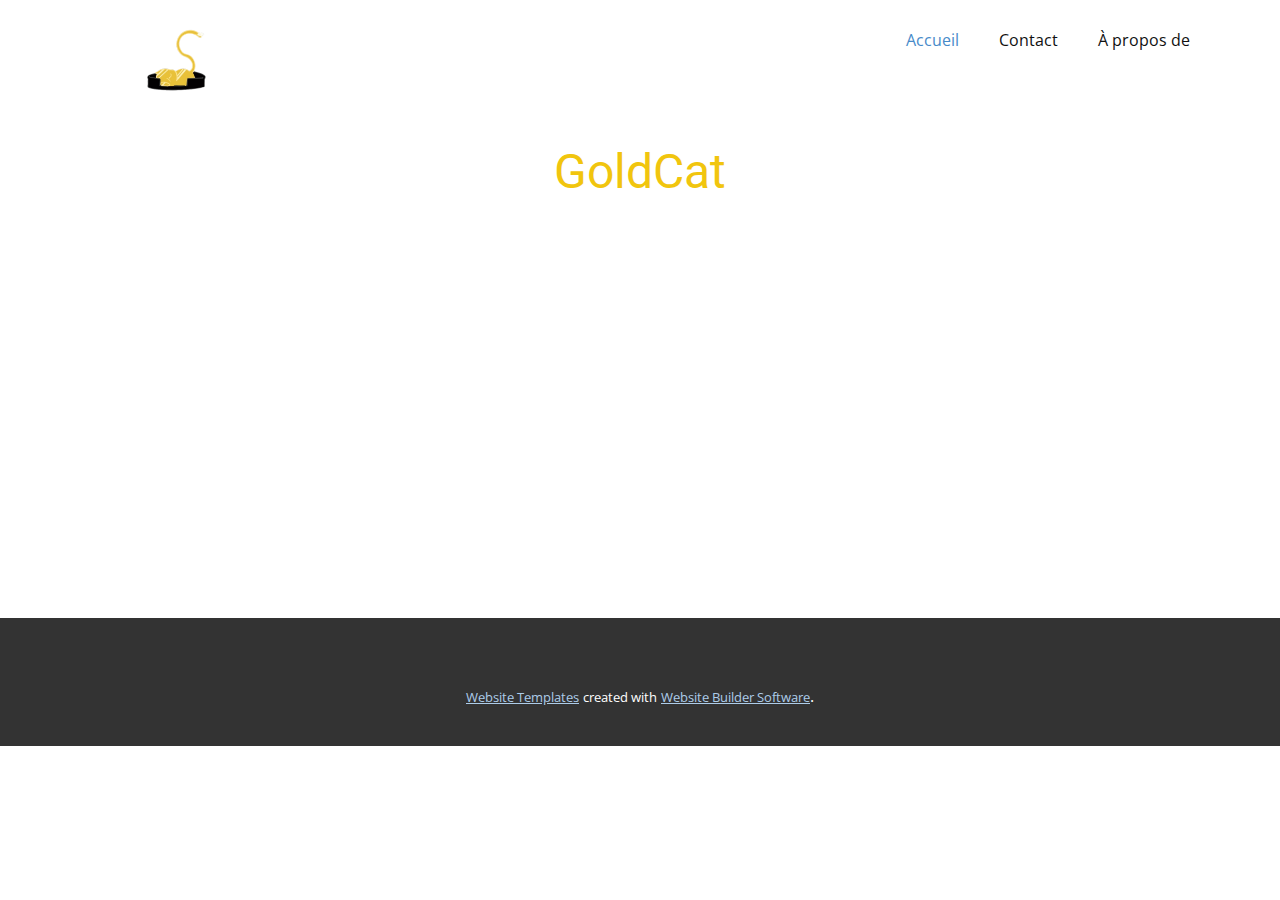
<file: index.html>
<!DOCTYPE html>
<html style="font-size: 16px;" lang="fr"><head>
    <meta name="viewport" content="width=device-width, initial-scale=1.0">
    <meta charset="utf-8">
    <meta name="keywords" content="G​oldCat">
    <meta name="description" content="">
    <title>Accueil</title>
    <link rel="stylesheet" href="nicepage.css" media="screen">
<link rel="stylesheet" href="Accueil.css" media="screen">
    <script class="u-script" type="text/javascript" src="jquery.js" defer=""></script>
    <script class="u-script" type="text/javascript" src="nicepage.js" defer=""></script>
    <meta name="generator" content="Nicepage 4.18.4, nicepage.com">
    <link id="u-theme-google-font" rel="stylesheet" href="https://fonts.googleapis.com/css?family=Roboto:100,100i,300,300i,400,400i,500,500i,700,700i,900,900i|Open+Sans:300,300i,400,400i,500,500i,600,600i,700,700i,800,800i">
    
    
    <script type="application/ld+json">{
		"@context": "http://schema.org",
		"@type": "Organization",
		"name": "Site1"
}</script>
    <meta name="theme-color" content="#478ac9">
    <meta property="og:title" content="Accueil">
    <meta property="og:description" content="">
    <meta property="og:type" content="website">
  <script src="https://www.google.com/recaptcha/api.js?render=6Ldj_AAiAAAAAHNxWG5lHllfea9Ow_-S097kC6EB"></script>
    <script>
        (function (grecaptcha, sitekey, actions) {
            var recaptcha = {
                execute: function (action) {
                    try {
                        grecaptcha.execute(
                            sitekey,
                            {action: action}
                        ).then(function (token) {
                            var forms = document.getElementsByTagName('form');

                            for (var i = 0; i < forms.length; i++) {
                                var fields = forms[i].getElementsByTagName('input');

                                for (var j = 0; j < fields.length; j++) {
                                    var field = fields[j];

                                    if ('recaptchaResponse' === field.getAttribute('name')) {
                                        field.setAttribute('value', token);
                                        break;
                                    }
                                }
                            }
                        });
                    } catch (e) {
                        var formError = document.querySelector('.u-form-send-error');

                        if (formError) {
                            formError.innerText = 'Error for site owner: ' + e.message.replace(/:[\s\S]*/, '');
                            formError.style.display = 'block';
                        }
                    }
                },

                executeContact: function () {
                    recaptcha.execute(actions['contact']);
                }
            };

            grecaptcha.ready(recaptcha.executeContact);
            document.addEventListener('change', recaptcha.executeContact, false);
        })(
            grecaptcha,
            '6Ldj_AAiAAAAAHNxWG5lHllfea9Ow_-S097kC6EB',
            {'contact': 'contact'}
        );
    </script>
</head>
  <body data-home-page="Accueil.html" data-home-page-title="Accueil" class="u-body u-xl-mode" data-lang="fr"><header class="u-clearfix u-header u-header" id="sec-2612"><div class="u-clearfix u-sheet u-sheet-1">
        <nav class="u-menu u-menu-one-level u-offcanvas u-menu-1">
          <div class="menu-collapse" style="font-size: 1rem; letter-spacing: 0px;">
            <a class="u-button-style u-custom-left-right-menu-spacing u-custom-padding-bottom u-custom-top-bottom-menu-spacing u-nav-link u-text-active-palette-1-base u-text-hover-palette-2-base" href="#">
              <svg class="u-svg-link" viewBox="0 0 24 24"><use xmlns:xlink="http://www.w3.org/1999/xlink" xlink:href="#menu-hamburger"></use></svg>
              <svg class="u-svg-content" version="1.1" id="menu-hamburger" viewBox="0 0 16 16" x="0px" y="0px" xmlns:xlink="http://www.w3.org/1999/xlink" xmlns="http://www.w3.org/2000/svg"><g><rect y="1" width="16" height="2"></rect><rect y="7" width="16" height="2"></rect><rect y="13" width="16" height="2"></rect>
</g></svg>
            </a>
          </div>
          <div class="u-custom-menu u-nav-container">
            <ul class="u-nav u-unstyled u-nav-1"><li class="u-nav-item"><a class="u-button-style u-nav-link u-text-active-palette-1-base u-text-hover-palette-2-base" href="Accueil.html" style="padding: 10px 20px;">Accueil</a>
</li><li class="u-nav-item"><a class="u-button-style u-nav-link u-text-active-palette-1-base u-text-hover-palette-2-base" href="Contact.html" style="padding: 10px 20px;">Contact</a>
</li><li class="u-nav-item"><a class="u-button-style u-nav-link u-text-active-palette-1-base u-text-hover-palette-2-base" href="À-propos-de.html" style="padding: 10px 20px;">À propos de</a>
</li></ul>
          </div>
          <div class="u-custom-menu u-nav-container-collapse">
            <div class="u-black u-container-style u-inner-container-layout u-opacity u-opacity-95 u-sidenav">
              <div class="u-inner-container-layout u-sidenav-overflow">
                <div class="u-menu-close"></div>
                <ul class="u-align-center u-nav u-popupmenu-items u-unstyled u-nav-2"><li class="u-nav-item"><a class="u-button-style u-nav-link" href="Accueil.html">Accueil</a>
</li><li class="u-nav-item"><a class="u-button-style u-nav-link" href="Contact.html">Contact</a>
</li><li class="u-nav-item"><a class="u-button-style u-nav-link" href="À-propos-de.html">À propos de</a>
</li></ul>
              </div>
            </div>
            <div class="u-black u-menu-overlay u-opacity u-opacity-70"></div>
          </div>
        </nav>
        <img class="u-image u-image-contain u-image-default u-preserve-proportions u-image-1" src="images/GoldCat.png" alt="" data-image-width="320" data-image-height="320" data-href="Accueil.html">
      </div></header>
    <section class="u-clearfix u-section-1" id="sec-713a">
      <div class="u-clearfix u-sheet u-sheet-1">
        <h1 class="u-text u-text-default u-text-palette-3-base u-text-1">G​oldCat</h1>
      </div>
    </section>
    
    
    <footer class="u-align-center u-clearfix u-footer u-grey-80 u-footer" id="sec-6626"><div class="u-align-left u-clearfix u-sheet u-sheet-1"></div></footer>
    <section class="u-backlink u-clearfix u-grey-80">
      <a class="u-link" href="https://nicepage.com/website-templates" target="_blank">
        <span>Website Templates</span>
      </a>
      <p class="u-text">
        <span>created with</span>
      </p>
      <a class="u-link" href="" target="_blank">
        <span>Website Builder Software</span>
      </a>. 
    </section>
  
</body></html>
</file>
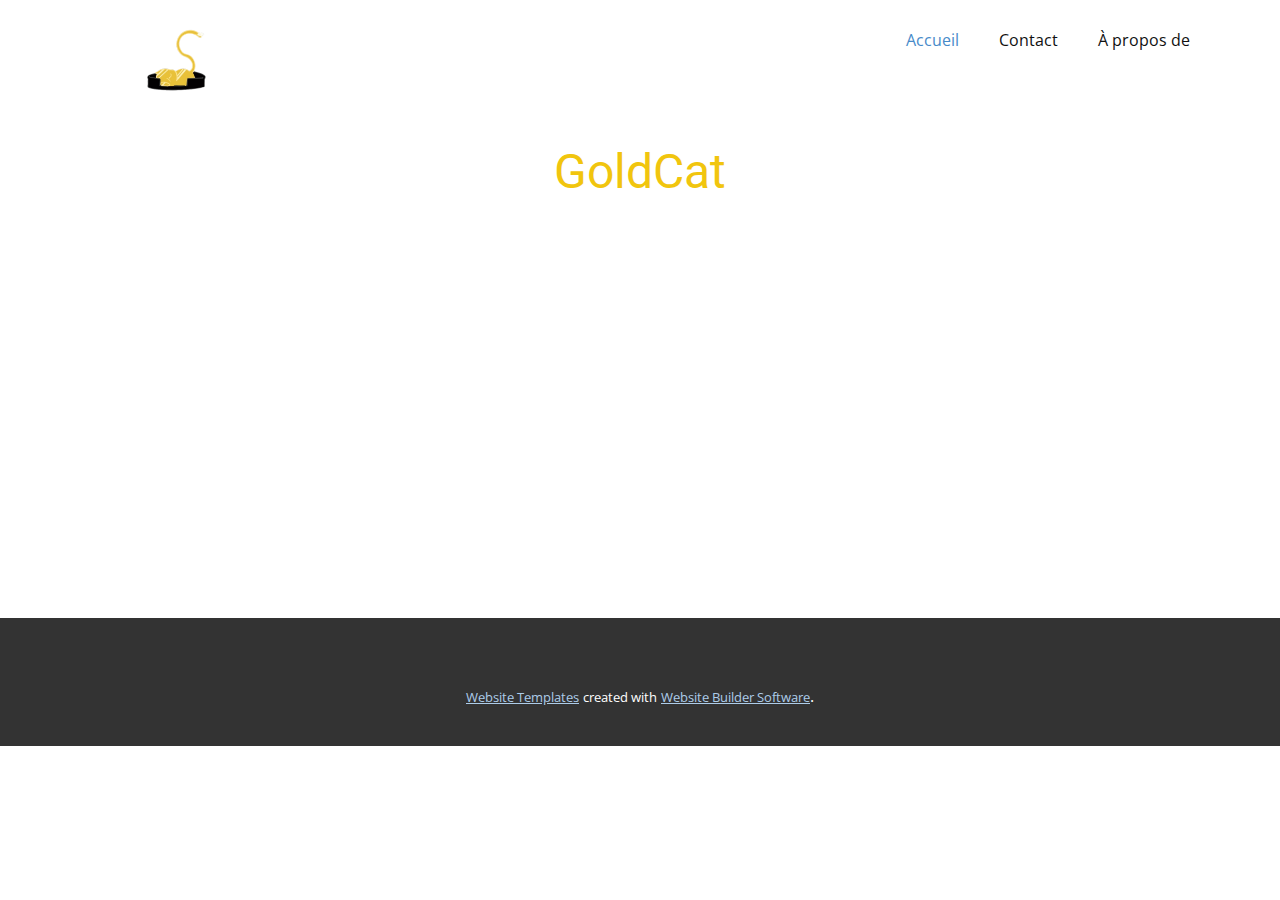
<file: Accueil.html>
<!DOCTYPE html>
<html style="font-size: 16px;" lang="fr"><head>
    <meta name="viewport" content="width=device-width, initial-scale=1.0">
    <meta charset="utf-8">
    <meta name="keywords" content="G​oldCat">
    <meta name="description" content="">
    <title>Accueil</title>
    <link rel="stylesheet" href="nicepage.css" media="screen">
<link rel="stylesheet" href="Accueil.css" media="screen">
    <script class="u-script" type="text/javascript" src="jquery.js" defer=""></script>
    <script class="u-script" type="text/javascript" src="nicepage.js" defer=""></script>
    <meta name="generator" content="Nicepage 4.18.4, nicepage.com">
    <link id="u-theme-google-font" rel="stylesheet" href="https://fonts.googleapis.com/css?family=Roboto:100,100i,300,300i,400,400i,500,500i,700,700i,900,900i|Open+Sans:300,300i,400,400i,500,500i,600,600i,700,700i,800,800i">
    
    
    <script type="application/ld+json">{
		"@context": "http://schema.org",
		"@type": "Organization",
		"name": "Site1"
}</script>
    <meta name="theme-color" content="#478ac9">
    <meta property="og:title" content="Accueil">
    <meta property="og:description" content="">
    <meta property="og:type" content="website">
  <script src="https://www.google.com/recaptcha/api.js?render=6Ldj_AAiAAAAAHNxWG5lHllfea9Ow_-S097kC6EB"></script>
    <script>
        (function (grecaptcha, sitekey, actions) {
            var recaptcha = {
                execute: function (action) {
                    try {
                        grecaptcha.execute(
                            sitekey,
                            {action: action}
                        ).then(function (token) {
                            var forms = document.getElementsByTagName('form');

                            for (var i = 0; i < forms.length; i++) {
                                var fields = forms[i].getElementsByTagName('input');

                                for (var j = 0; j < fields.length; j++) {
                                    var field = fields[j];

                                    if ('recaptchaResponse' === field.getAttribute('name')) {
                                        field.setAttribute('value', token);
                                        break;
                                    }
                                }
                            }
                        });
                    } catch (e) {
                        var formError = document.querySelector('.u-form-send-error');

                        if (formError) {
                            formError.innerText = 'Error for site owner: ' + e.message.replace(/:[\s\S]*/, '');
                            formError.style.display = 'block';
                        }
                    }
                },

                executeContact: function () {
                    recaptcha.execute(actions['contact']);
                }
            };

            grecaptcha.ready(recaptcha.executeContact);
            document.addEventListener('change', recaptcha.executeContact, false);
        })(
            grecaptcha,
            '6Ldj_AAiAAAAAHNxWG5lHllfea9Ow_-S097kC6EB',
            {'contact': 'contact'}
        );
    </script>
</head>
  <body class="u-body u-xl-mode" data-lang="fr"><header class="u-clearfix u-header u-header" id="sec-2612"><div class="u-clearfix u-sheet u-sheet-1">
        <nav class="u-menu u-menu-one-level u-offcanvas u-menu-1">
          <div class="menu-collapse" style="font-size: 1rem; letter-spacing: 0px;">
            <a class="u-button-style u-custom-left-right-menu-spacing u-custom-padding-bottom u-custom-top-bottom-menu-spacing u-nav-link u-text-active-palette-1-base u-text-hover-palette-2-base" href="#">
              <svg class="u-svg-link" viewBox="0 0 24 24"><use xmlns:xlink="http://www.w3.org/1999/xlink" xlink:href="#menu-hamburger"></use></svg>
              <svg class="u-svg-content" version="1.1" id="menu-hamburger" viewBox="0 0 16 16" x="0px" y="0px" xmlns:xlink="http://www.w3.org/1999/xlink" xmlns="http://www.w3.org/2000/svg"><g><rect y="1" width="16" height="2"></rect><rect y="7" width="16" height="2"></rect><rect y="13" width="16" height="2"></rect>
</g></svg>
            </a>
          </div>
          <div class="u-custom-menu u-nav-container">
            <ul class="u-nav u-unstyled u-nav-1"><li class="u-nav-item"><a class="u-button-style u-nav-link u-text-active-palette-1-base u-text-hover-palette-2-base" href="Accueil.html" style="padding: 10px 20px;">Accueil</a>
</li><li class="u-nav-item"><a class="u-button-style u-nav-link u-text-active-palette-1-base u-text-hover-palette-2-base" href="Contact.html" style="padding: 10px 20px;">Contact</a>
</li><li class="u-nav-item"><a class="u-button-style u-nav-link u-text-active-palette-1-base u-text-hover-palette-2-base" href="À-propos-de.html" style="padding: 10px 20px;">À propos de</a>
</li></ul>
          </div>
          <div class="u-custom-menu u-nav-container-collapse">
            <div class="u-black u-container-style u-inner-container-layout u-opacity u-opacity-95 u-sidenav">
              <div class="u-inner-container-layout u-sidenav-overflow">
                <div class="u-menu-close"></div>
                <ul class="u-align-center u-nav u-popupmenu-items u-unstyled u-nav-2"><li class="u-nav-item"><a class="u-button-style u-nav-link" href="Accueil.html">Accueil</a>
</li><li class="u-nav-item"><a class="u-button-style u-nav-link" href="Contact.html">Contact</a>
</li><li class="u-nav-item"><a class="u-button-style u-nav-link" href="À-propos-de.html">À propos de</a>
</li></ul>
              </div>
            </div>
            <div class="u-black u-menu-overlay u-opacity u-opacity-70"></div>
          </div>
        </nav>
        <img class="u-image u-image-contain u-image-default u-preserve-proportions u-image-1" src="images/GoldCat.png" alt="" data-image-width="320" data-image-height="320" data-href="Accueil.html">
      </div></header>
    <section class="u-clearfix u-section-1" id="sec-713a">
      <div class="u-clearfix u-sheet u-sheet-1">
        <h1 class="u-text u-text-default u-text-palette-3-base u-text-1">G​oldCat</h1>
      </div>
    </section>
    
    
    <footer class="u-align-center u-clearfix u-footer u-grey-80 u-footer" id="sec-6626"><div class="u-align-left u-clearfix u-sheet u-sheet-1"></div></footer>
    <section class="u-backlink u-clearfix u-grey-80">
      <a class="u-link" href="https://nicepage.com/website-templates" target="_blank">
        <span>Website Templates</span>
      </a>
      <p class="u-text">
        <span>created with</span>
      </p>
      <a class="u-link" href="" target="_blank">
        <span>Website Builder Software</span>
      </a>. 
    </section>
  
</body></html>
</file>
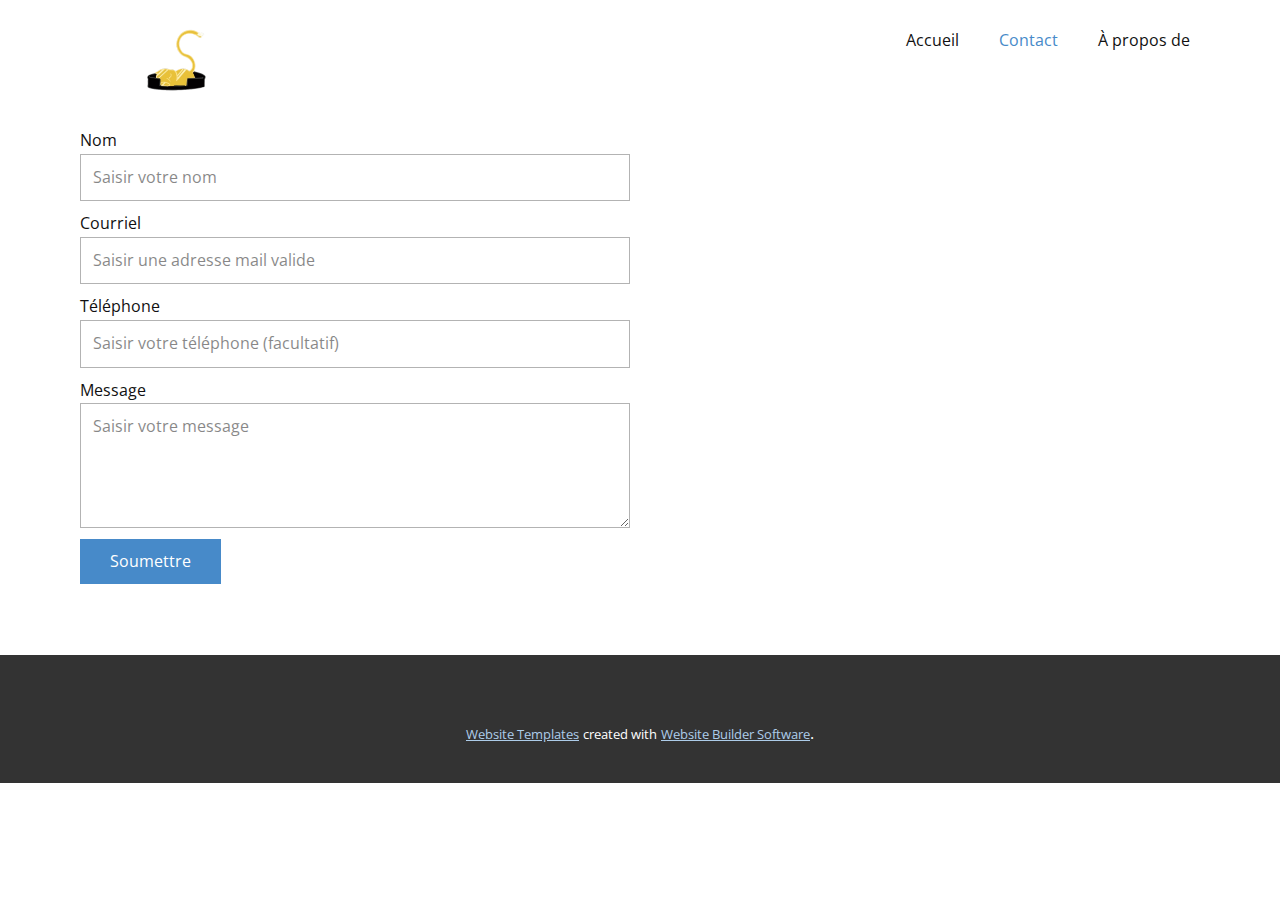
<file: Contact.html>
<!DOCTYPE html>
<html style="font-size: 16px;" lang="fr"><head>
    <meta name="viewport" content="width=device-width, initial-scale=1.0">
    <meta charset="utf-8">
    <meta name="keywords" content="">
    <meta name="description" content="">
    <title>Contact</title>
    <link rel="stylesheet" href="nicepage.css" media="screen">
<link rel="stylesheet" href="Contact.css" media="screen">
    <script class="u-script" type="text/javascript" src="jquery.js" defer=""></script>
    <script class="u-script" type="text/javascript" src="nicepage.js" defer=""></script>
    <meta name="generator" content="Nicepage 4.18.4, nicepage.com">
    <link id="u-theme-google-font" rel="stylesheet" href="https://fonts.googleapis.com/css?family=Roboto:100,100i,300,300i,400,400i,500,500i,700,700i,900,900i|Open+Sans:300,300i,400,400i,500,500i,600,600i,700,700i,800,800i">
    
    
    <script type="application/ld+json">{
		"@context": "http://schema.org",
		"@type": "Organization",
		"name": "Site1"
}</script>
    <meta name="theme-color" content="#478ac9">
    <meta property="og:title" content="Contact">
    <meta property="og:description" content="">
    <meta property="og:type" content="website">
  <script src="https://www.google.com/recaptcha/api.js?render=6Ldj_AAiAAAAAHNxWG5lHllfea9Ow_-S097kC6EB"></script>
    <script>
        (function (grecaptcha, sitekey, actions) {
            var recaptcha = {
                execute: function (action) {
                    try {
                        grecaptcha.execute(
                            sitekey,
                            {action: action}
                        ).then(function (token) {
                            var forms = document.getElementsByTagName('form');

                            for (var i = 0; i < forms.length; i++) {
                                var fields = forms[i].getElementsByTagName('input');

                                for (var j = 0; j < fields.length; j++) {
                                    var field = fields[j];

                                    if ('recaptchaResponse' === field.getAttribute('name')) {
                                        field.setAttribute('value', token);
                                        break;
                                    }
                                }
                            }
                        });
                    } catch (e) {
                        var formError = document.querySelector('.u-form-send-error');

                        if (formError) {
                            formError.innerText = 'Error for site owner: ' + e.message.replace(/:[\s\S]*/, '');
                            formError.style.display = 'block';
                        }
                    }
                },

                executeContact: function () {
                    recaptcha.execute(actions['contact']);
                }
            };

            grecaptcha.ready(recaptcha.executeContact);
            document.addEventListener('change', recaptcha.executeContact, false);
        })(
            grecaptcha,
            '6Ldj_AAiAAAAAHNxWG5lHllfea9Ow_-S097kC6EB',
            {'contact': 'contact'}
        );
    </script>
</head>
  <body class="u-body u-xl-mode" data-lang="fr"><header class="u-clearfix u-header u-header" id="sec-2612"><div class="u-clearfix u-sheet u-sheet-1">
        <nav class="u-menu u-menu-one-level u-offcanvas u-menu-1">
          <div class="menu-collapse" style="font-size: 1rem; letter-spacing: 0px;">
            <a class="u-button-style u-custom-left-right-menu-spacing u-custom-padding-bottom u-custom-top-bottom-menu-spacing u-nav-link u-text-active-palette-1-base u-text-hover-palette-2-base" href="#">
              <svg class="u-svg-link" viewBox="0 0 24 24"><use xmlns:xlink="http://www.w3.org/1999/xlink" xlink:href="#menu-hamburger"></use></svg>
              <svg class="u-svg-content" version="1.1" id="menu-hamburger" viewBox="0 0 16 16" x="0px" y="0px" xmlns:xlink="http://www.w3.org/1999/xlink" xmlns="http://www.w3.org/2000/svg"><g><rect y="1" width="16" height="2"></rect><rect y="7" width="16" height="2"></rect><rect y="13" width="16" height="2"></rect>
</g></svg>
            </a>
          </div>
          <div class="u-custom-menu u-nav-container">
            <ul class="u-nav u-unstyled u-nav-1"><li class="u-nav-item"><a class="u-button-style u-nav-link u-text-active-palette-1-base u-text-hover-palette-2-base" href="Accueil.html" style="padding: 10px 20px;">Accueil</a>
</li><li class="u-nav-item"><a class="u-button-style u-nav-link u-text-active-palette-1-base u-text-hover-palette-2-base" href="Contact.html" style="padding: 10px 20px;">Contact</a>
</li><li class="u-nav-item"><a class="u-button-style u-nav-link u-text-active-palette-1-base u-text-hover-palette-2-base" href="À-propos-de.html" style="padding: 10px 20px;">À propos de</a>
</li></ul>
          </div>
          <div class="u-custom-menu u-nav-container-collapse">
            <div class="u-black u-container-style u-inner-container-layout u-opacity u-opacity-95 u-sidenav">
              <div class="u-inner-container-layout u-sidenav-overflow">
                <div class="u-menu-close"></div>
                <ul class="u-align-center u-nav u-popupmenu-items u-unstyled u-nav-2"><li class="u-nav-item"><a class="u-button-style u-nav-link" href="Accueil.html">Accueil</a>
</li><li class="u-nav-item"><a class="u-button-style u-nav-link" href="Contact.html">Contact</a>
</li><li class="u-nav-item"><a class="u-button-style u-nav-link" href="À-propos-de.html">À propos de</a>
</li></ul>
              </div>
            </div>
            <div class="u-black u-menu-overlay u-opacity u-opacity-70"></div>
          </div>
        </nav>
        <img class="u-image u-image-contain u-image-default u-preserve-proportions u-image-1" src="images/GoldCat.png" alt="" data-image-width="320" data-image-height="320" data-href="Accueil.html">
      </div></header>
    <section class="u-clearfix u-section-1" id="sec-02ae">
      <div class="u-clearfix u-sheet u-sheet-1">
        <div class="u-form u-form-1">
          <form action="https://forms.nicepagesrv.com/Form/Process" class="u-clearfix u-form-spacing-10 u-form-vertical u-inner-form" source="email" name="form" style="padding: 10px;">
            <div class="u-form-group u-form-name">
              <label for="name-8f45" class="u-label">Nom</label>
              <input type="text" placeholder="Saisir votre nom" id="name-8f45" name="name" class="u-border-1 u-border-grey-30 u-input u-input-rectangle u-white" required="">
            </div>
            <div class="u-form-email u-form-group">
              <label for="email-8f45" class="u-label">Courriel</label>
              <input type="email" placeholder="Saisir une adresse mail valide" id="email-8f45" name="email" class="u-border-1 u-border-grey-30 u-input u-input-rectangle u-white" required="">
            </div>
            <div class="u-form-group u-form-phone u-form-group-3">
              <label for="phone-37a1" class="u-label">Téléphone</label>
              <input type="tel" pattern="\+?\d{0,3}[\s\(\-]?([0-9]{2,3})[\s\)\-]?([\s\-]?)([0-9]{3})[\s\-]?([0-9]{2})[\s\-]?([0-9]{2})" placeholder="Saisir votre téléphone (facultatif)" id="phone-37a1" name="phone" class="u-border-1 u-border-grey-30 u-input u-input-rectangle u-white">
            </div>
            <div class="u-form-group u-form-message">
              <label for="message-8f45" class="u-label">Message</label>
              <textarea placeholder="Saisir votre message" rows="4" cols="50" id="message-8f45" name="message" class="u-border-1 u-border-grey-30 u-input u-input-rectangle u-white" required=""></textarea>
            </div>
            <div class="u-align-left u-form-group u-form-submit">
              <a href="#" class="u-btn u-btn-submit u-button-style">Soumettre</a>
              <input type="submit" value="submit" class="u-form-control-hidden">
            </div>
            <div class="u-form-send-message u-form-send-success"> Merci ! Votre message a été envoyé. </div>
            <div class="u-form-send-error u-form-send-message"> Impossible d'envoyer votre message. Merci de corriger les erreurs et réessayer. </div>
            <input type="hidden" value="" name="recaptchaResponse">
            <input type="hidden" name="formServices" value="a71bbf250343dc4e00c5f1eed1b674ca">
          </form>
        </div>
      </div>
    </section>
    
    
    <footer class="u-align-center u-clearfix u-footer u-grey-80 u-footer" id="sec-6626"><div class="u-align-left u-clearfix u-sheet u-sheet-1"></div></footer>
    <section class="u-backlink u-clearfix u-grey-80">
      <a class="u-link" href="https://nicepage.com/website-templates" target="_blank">
        <span>Website Templates</span>
      </a>
      <p class="u-text">
        <span>created with</span>
      </p>
      <a class="u-link" href="" target="_blank">
        <span>Website Builder Software</span>
      </a>. 
    </section>
  
</body></html>
</file>
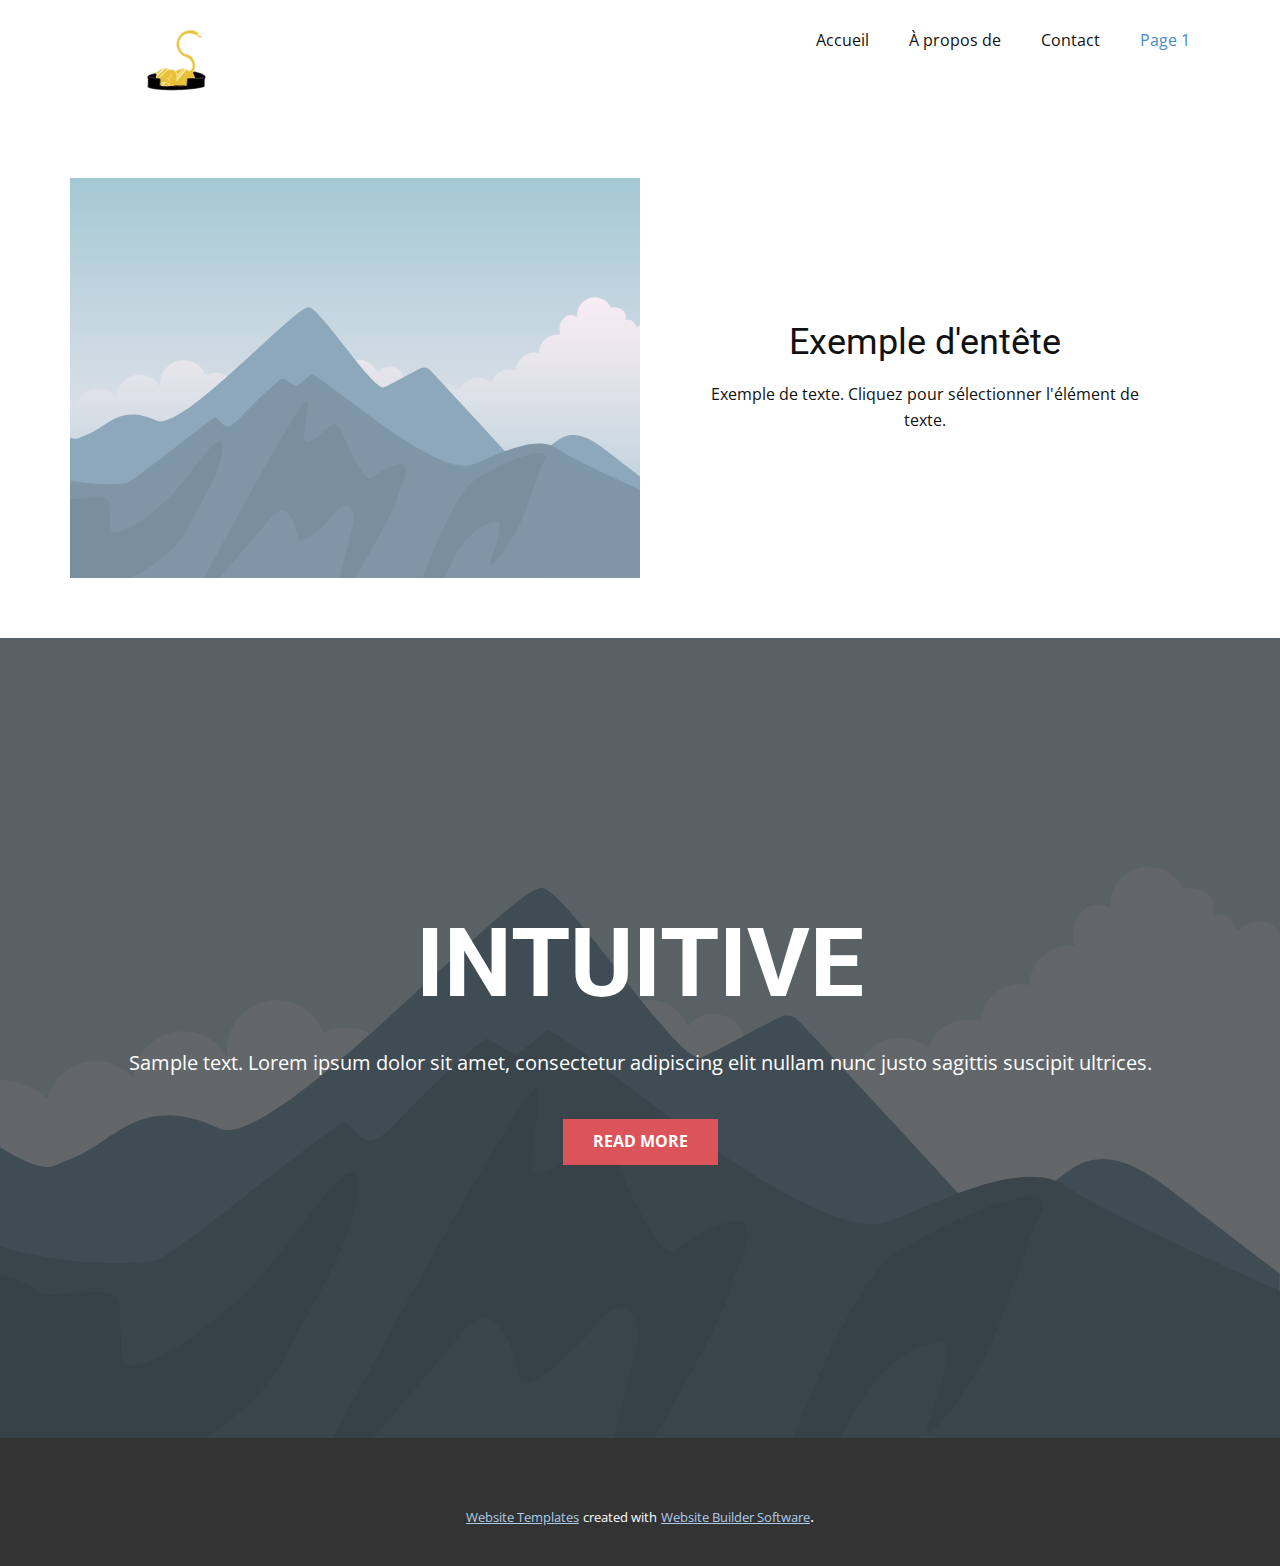
<file: Page-1.html>
<!DOCTYPE html>
<html style="font-size: 16px;" lang="fr"><head>
    <meta name="viewport" content="width=device-width, initial-scale=1.0">
    <meta charset="utf-8">
    <meta name="keywords" content="INTUITIVE">
    <meta name="description" content="">
    <title>Page 1</title>
    <link rel="stylesheet" href="nicepage.css" media="screen">
<link rel="stylesheet" href="Page-1.css" media="screen">
    <script class="u-script" type="text/javascript" src="jquery.js" defer=""></script>
    <script class="u-script" type="text/javascript" src="nicepage.js" defer=""></script>
    <meta name="generator" content="Nicepage 4.18.4, nicepage.com">
    <link id="u-theme-google-font" rel="stylesheet" href="https://fonts.googleapis.com/css?family=Roboto:100,100i,300,300i,400,400i,500,500i,700,700i,900,900i|Open+Sans:300,300i,400,400i,500,500i,600,600i,700,700i,800,800i">
    
    
    
    <script type="application/ld+json">{
		"@context": "http://schema.org",
		"@type": "Organization",
		"name": ""
}</script>
    <meta name="theme-color" content="#478ac9">
    <meta property="og:title" content="Page 1">
    <meta property="og:type" content="website">
  </head>
  <body class="u-body u-xl-mode" data-lang="fr"><header class="u-clearfix u-header u-header" id="sec-2612"><div class="u-clearfix u-sheet u-sheet-1">
        <nav class="u-menu u-menu-dropdown u-offcanvas u-menu-1">
          <div class="menu-collapse" style="font-size: 1rem; letter-spacing: 0px;">
            <a class="u-button-style u-custom-left-right-menu-spacing u-custom-padding-bottom u-custom-top-bottom-menu-spacing u-nav-link u-text-active-palette-1-base u-text-hover-palette-2-base" href="#">
              <svg class="u-svg-link" viewBox="0 0 24 24"><use xmlns:xlink="http://www.w3.org/1999/xlink" xlink:href="#menu-hamburger"></use></svg>
              <svg class="u-svg-content" version="1.1" id="menu-hamburger" viewBox="0 0 16 16" x="0px" y="0px" xmlns:xlink="http://www.w3.org/1999/xlink" xmlns="http://www.w3.org/2000/svg"><g><rect y="1" width="16" height="2"></rect><rect y="7" width="16" height="2"></rect><rect y="13" width="16" height="2"></rect>
</g></svg>
            </a>
          </div>
          <div class="u-nav-container">
            <ul class="u-nav u-unstyled u-nav-1"><li class="u-nav-item"><a class="u-button-style u-nav-link u-text-active-palette-1-base u-text-hover-palette-2-base" href="Accueil.html" style="padding: 10px 20px;">Accueil</a>
</li><li class="u-nav-item"><a class="u-button-style u-nav-link u-text-active-palette-1-base u-text-hover-palette-2-base" href="À-propos-de.html" style="padding: 10px 20px;">À propos de</a>
</li><li class="u-nav-item"><a class="u-button-style u-nav-link u-text-active-palette-1-base u-text-hover-palette-2-base" href="Contact.html" style="padding: 10px 20px;">Contact</a>
</li><li class="u-nav-item"><a class="u-button-style u-nav-link u-text-active-palette-1-base u-text-hover-palette-2-base" href="Page-1.html" style="padding: 10px 20px;">Page 1</a>
</li></ul>
          </div>
          <div class="u-nav-container-collapse">
            <div class="u-black u-container-style u-inner-container-layout u-opacity u-opacity-95 u-sidenav">
              <div class="u-inner-container-layout u-sidenav-overflow">
                <div class="u-menu-close"></div>
                <ul class="u-align-center u-nav u-popupmenu-items u-unstyled u-nav-2"><li class="u-nav-item"><a class="u-button-style u-nav-link" href="Accueil.html">Accueil</a>
</li><li class="u-nav-item"><a class="u-button-style u-nav-link" href="À-propos-de.html">À propos de</a>
</li><li class="u-nav-item"><a class="u-button-style u-nav-link" href="Contact.html">Contact</a>
</li><li class="u-nav-item"><a class="u-button-style u-nav-link" href="Page-1.html">Page 1</a>
</li></ul>
              </div>
            </div>
            <div class="u-black u-menu-overlay u-opacity u-opacity-70"></div>
          </div>
        </nav>
        <img class="u-image u-image-contain u-image-default u-preserve-proportions u-image-1" src="images/GoldCat.png" alt="" data-image-width="320" data-image-height="320" data-href="Accueil.html">
      </div></header>
    <section class="u-clearfix u-section-1" id="sec-ac34">
      <div class="u-clearfix u-sheet u-sheet-1">
        <div class="u-clearfix u-expanded-width u-layout-wrap u-layout-wrap-1">
          <div class="u-layout">
            <div class="u-layout-row">
              <div class="u-container-style u-image u-layout-cell u-size-30 u-image-1" data-image-width="400" data-image-height="265">
                <div class="u-container-layout u-container-layout-1"></div>
              </div>
              <div class="u-align-center u-container-style u-layout-cell u-size-30 u-layout-cell-2">
                <div class="u-container-layout u-valign-middle u-container-layout-2">
                  <h2 class="u-text u-text-default u-text-1">Exemple d'entête</h2>
                  <p class="u-text u-text-default u-text-2">Exemple de texte. Cliquez pour sélectionner l'élément de texte.</p>
                </div>
              </div>
            </div>
          </div>
        </div>
      </div>
    </section>
    <section class="u-align-center u-clearfix u-image u-shading u-section-2" src="" data-image-width="256" data-image-height="256" id="sec-b7ee">
      <div class="u-clearfix u-sheet u-valign-middle u-sheet-1">
        <h1 class="u-text u-text-default u-title u-text-1">INTUITIVE</h1>
        <p class="u-large-text u-text u-text-default u-text-variant u-text-2">Sample text. Lorem ipsum dolor sit amet, consectetur adipiscing elit nullam nunc justo sagittis suscipit ultrices.</p>
        <a href="#" class="u-btn u-button-style u-palette-2-base u-btn-1">Read More</a>
      </div>
    </section>
    
    
    <footer class="u-align-center u-clearfix u-footer u-grey-80 u-footer" id="sec-6626"><div class="u-align-left u-clearfix u-sheet u-sheet-1"></div></footer>
    <section class="u-backlink u-clearfix u-grey-80">
      <a class="u-link" href="https://nicepage.com/website-templates" target="_blank">
        <span>Website Templates</span>
      </a>
      <p class="u-text">
        <span>created with</span>
      </p>
      <a class="u-link" href="" target="_blank">
        <span>Website Builder Software</span>
      </a>. 
    </section>
  
</body></html>
</file>
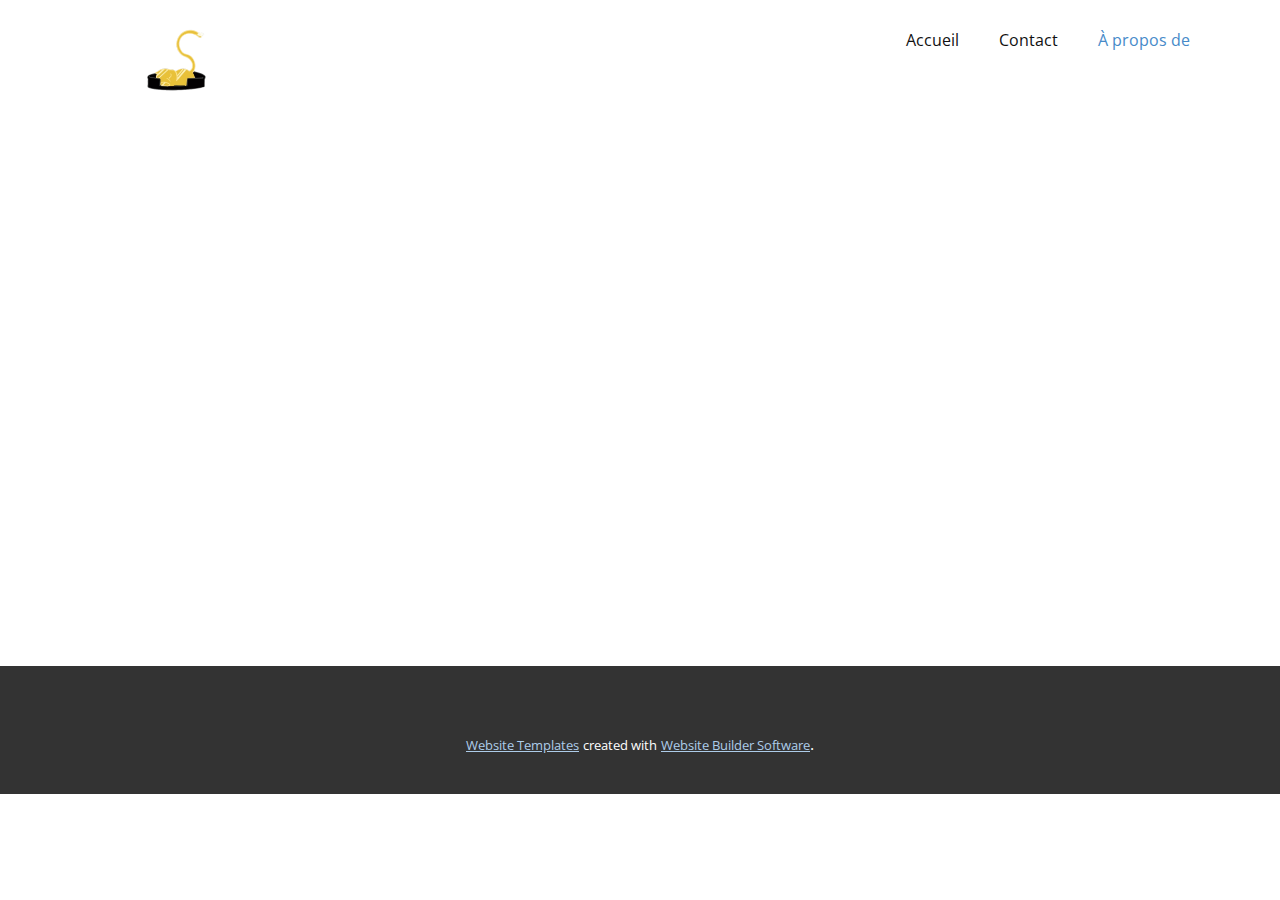
<file: À-propos-de.html>
<!DOCTYPE html>
<html style="font-size: 16px;" lang="fr"><head>
    <meta name="viewport" content="width=device-width, initial-scale=1.0">
    <meta charset="utf-8">
    <meta name="keywords" content="">
    <meta name="description" content="">
    <title>À propos de</title>
    <link rel="stylesheet" href="nicepage.css" media="screen">
<link rel="stylesheet" href="À-propos-de.css" media="screen">
    <script class="u-script" type="text/javascript" src="jquery.js" defer=""></script>
    <script class="u-script" type="text/javascript" src="nicepage.js" defer=""></script>
    <meta name="generator" content="Nicepage 4.18.4, nicepage.com">
    <link id="u-theme-google-font" rel="stylesheet" href="https://fonts.googleapis.com/css?family=Roboto:100,100i,300,300i,400,400i,500,500i,700,700i,900,900i|Open+Sans:300,300i,400,400i,500,500i,600,600i,700,700i,800,800i">
    
    
    <script type="application/ld+json">{
		"@context": "http://schema.org",
		"@type": "Organization",
		"name": "Site1"
}</script>
    <meta name="theme-color" content="#478ac9">
    <meta property="og:title" content="À propos de">
    <meta property="og:description" content="">
    <meta property="og:type" content="website">
  <script src="https://www.google.com/recaptcha/api.js?render=6Ldj_AAiAAAAAHNxWG5lHllfea9Ow_-S097kC6EB"></script>
    <script>
        (function (grecaptcha, sitekey, actions) {
            var recaptcha = {
                execute: function (action) {
                    try {
                        grecaptcha.execute(
                            sitekey,
                            {action: action}
                        ).then(function (token) {
                            var forms = document.getElementsByTagName('form');

                            for (var i = 0; i < forms.length; i++) {
                                var fields = forms[i].getElementsByTagName('input');

                                for (var j = 0; j < fields.length; j++) {
                                    var field = fields[j];

                                    if ('recaptchaResponse' === field.getAttribute('name')) {
                                        field.setAttribute('value', token);
                                        break;
                                    }
                                }
                            }
                        });
                    } catch (e) {
                        var formError = document.querySelector('.u-form-send-error');

                        if (formError) {
                            formError.innerText = 'Error for site owner: ' + e.message.replace(/:[\s\S]*/, '');
                            formError.style.display = 'block';
                        }
                    }
                },

                executeContact: function () {
                    recaptcha.execute(actions['contact']);
                }
            };

            grecaptcha.ready(recaptcha.executeContact);
            document.addEventListener('change', recaptcha.executeContact, false);
        })(
            grecaptcha,
            '6Ldj_AAiAAAAAHNxWG5lHllfea9Ow_-S097kC6EB',
            {'contact': 'contact'}
        );
    </script>
</head>
  <body class="u-body u-xl-mode" data-lang="fr"><header class="u-clearfix u-header u-header" id="sec-2612"><div class="u-clearfix u-sheet u-sheet-1">
        <nav class="u-menu u-menu-one-level u-offcanvas u-menu-1">
          <div class="menu-collapse" style="font-size: 1rem; letter-spacing: 0px;">
            <a class="u-button-style u-custom-left-right-menu-spacing u-custom-padding-bottom u-custom-top-bottom-menu-spacing u-nav-link u-text-active-palette-1-base u-text-hover-palette-2-base" href="#">
              <svg class="u-svg-link" viewBox="0 0 24 24"><use xmlns:xlink="http://www.w3.org/1999/xlink" xlink:href="#menu-hamburger"></use></svg>
              <svg class="u-svg-content" version="1.1" id="menu-hamburger" viewBox="0 0 16 16" x="0px" y="0px" xmlns:xlink="http://www.w3.org/1999/xlink" xmlns="http://www.w3.org/2000/svg"><g><rect y="1" width="16" height="2"></rect><rect y="7" width="16" height="2"></rect><rect y="13" width="16" height="2"></rect>
</g></svg>
            </a>
          </div>
          <div class="u-custom-menu u-nav-container">
            <ul class="u-nav u-unstyled u-nav-1"><li class="u-nav-item"><a class="u-button-style u-nav-link u-text-active-palette-1-base u-text-hover-palette-2-base" href="Accueil.html" style="padding: 10px 20px;">Accueil</a>
</li><li class="u-nav-item"><a class="u-button-style u-nav-link u-text-active-palette-1-base u-text-hover-palette-2-base" href="Contact.html" style="padding: 10px 20px;">Contact</a>
</li><li class="u-nav-item"><a class="u-button-style u-nav-link u-text-active-palette-1-base u-text-hover-palette-2-base" href="À-propos-de.html" style="padding: 10px 20px;">À propos de</a>
</li></ul>
          </div>
          <div class="u-custom-menu u-nav-container-collapse">
            <div class="u-black u-container-style u-inner-container-layout u-opacity u-opacity-95 u-sidenav">
              <div class="u-inner-container-layout u-sidenav-overflow">
                <div class="u-menu-close"></div>
                <ul class="u-align-center u-nav u-popupmenu-items u-unstyled u-nav-2"><li class="u-nav-item"><a class="u-button-style u-nav-link" href="Accueil.html">Accueil</a>
</li><li class="u-nav-item"><a class="u-button-style u-nav-link" href="Contact.html">Contact</a>
</li><li class="u-nav-item"><a class="u-button-style u-nav-link" href="À-propos-de.html">À propos de</a>
</li></ul>
              </div>
            </div>
            <div class="u-black u-menu-overlay u-opacity u-opacity-70"></div>
          </div>
        </nav>
        <img class="u-image u-image-contain u-image-default u-preserve-proportions u-image-1" src="images/GoldCat.png" alt="" data-image-width="320" data-image-height="320" data-href="Accueil.html">
      </div></header>
    <section class="u-clearfix u-section-1" id="sec-5690">
      <div class="u-align-left u-clearfix u-sheet u-sheet-1"></div>
    </section>
    
    
    <footer class="u-align-center u-clearfix u-footer u-grey-80 u-footer" id="sec-6626"><div class="u-align-left u-clearfix u-sheet u-sheet-1"></div></footer>
    <section class="u-backlink u-clearfix u-grey-80">
      <a class="u-link" href="https://nicepage.com/website-templates" target="_blank">
        <span>Website Templates</span>
      </a>
      <p class="u-text">
        <span>created with</span>
      </p>
      <a class="u-link" href="" target="_blank">
        <span>Website Builder Software</span>
      </a>. 
    </section>
  
</body></html>
</file>
